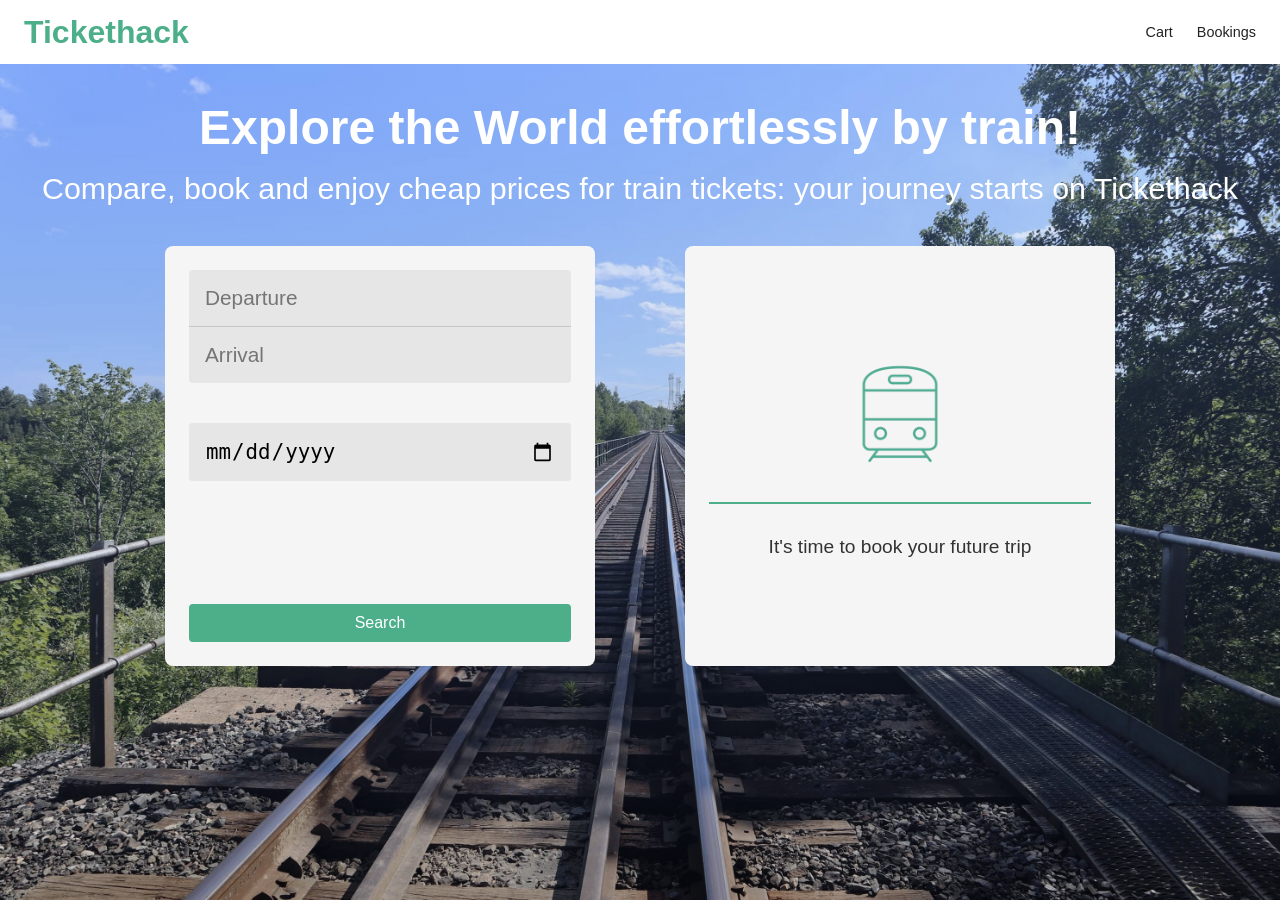
<file: index.html>
<!DOCTYPE html>
<html lang="en">
<head>
    <meta charset="UTF-8">
    <meta name="viewport" content="width=device-width, initial-scale=1.0">
    <title>Tickethack</title>
    <link rel="stylesheet" href="css/style.css">
    <script src="js/header.js" defer></script>
    <script src="js/script.js" defer></script>
</head>
<body>
    <header id="header"></header>
    <main id="container-home">
        <h1>Explore the World effortlessly by train!</h1>
        <p>Compare, book and enjoy cheap prices for train tickets: your journey starts on Tickethack</p>

        <div id="cards">
            <div class="card1">
                <input id="departures" type="text" placeholder="Departure" />
                <input id="arrivals" type="text" placeholder="Arrival" />
                <input id="dates" type="date" />
                <button id="searchBtn" class="button">Search</button>
            </div>

            <div class="card2">
                <img src="images/train.png" />
                <hr />
                <p>It's time to book your future trip</p>
            </div>
        </div>
    </main>
</body>
</html>
</file>
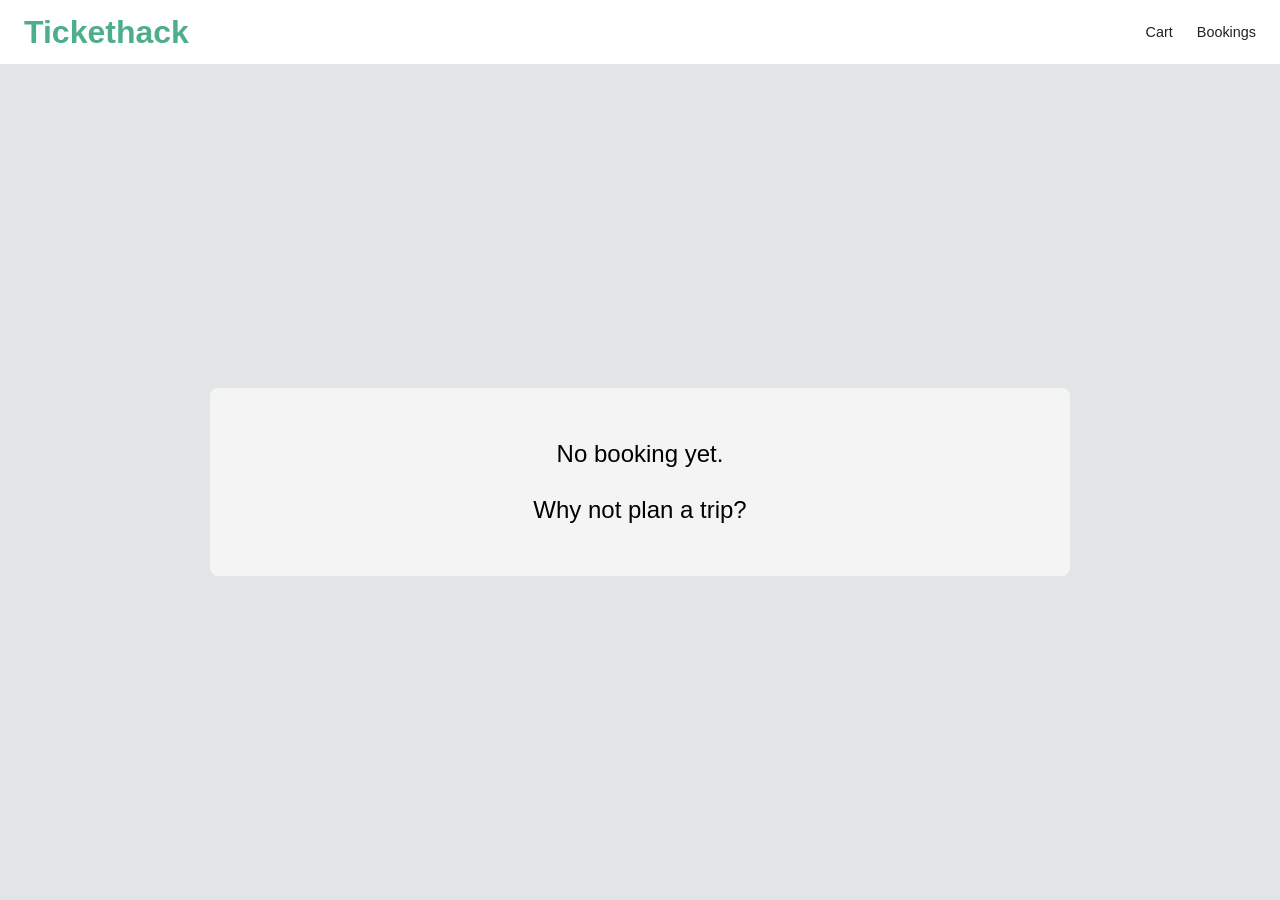
<file: bookings.html>
<!DOCTYPE html>
<html lang="en">
<head>
    <meta charset="UTF-8">
    <meta name="viewport" content="width=device-width, initial-scale=1.0">
    <title>Bookings — Tickethack</title>
    <link rel="stylesheet" href="css/style.css">
    <script src="js/header.js" defer></script>
    <script src="js/bookings.js" defer></script>
</head>
<body class="panel-page">
    <header id="header"></header>
    <main id="container" class="centered-layout">
        <div id="content">
            <p class="empty-line">No booking yet.</p>
            <p class="empty-line">Why not plan a trip?</p>
        </div>
    </main>
</body>
</html>
</file>
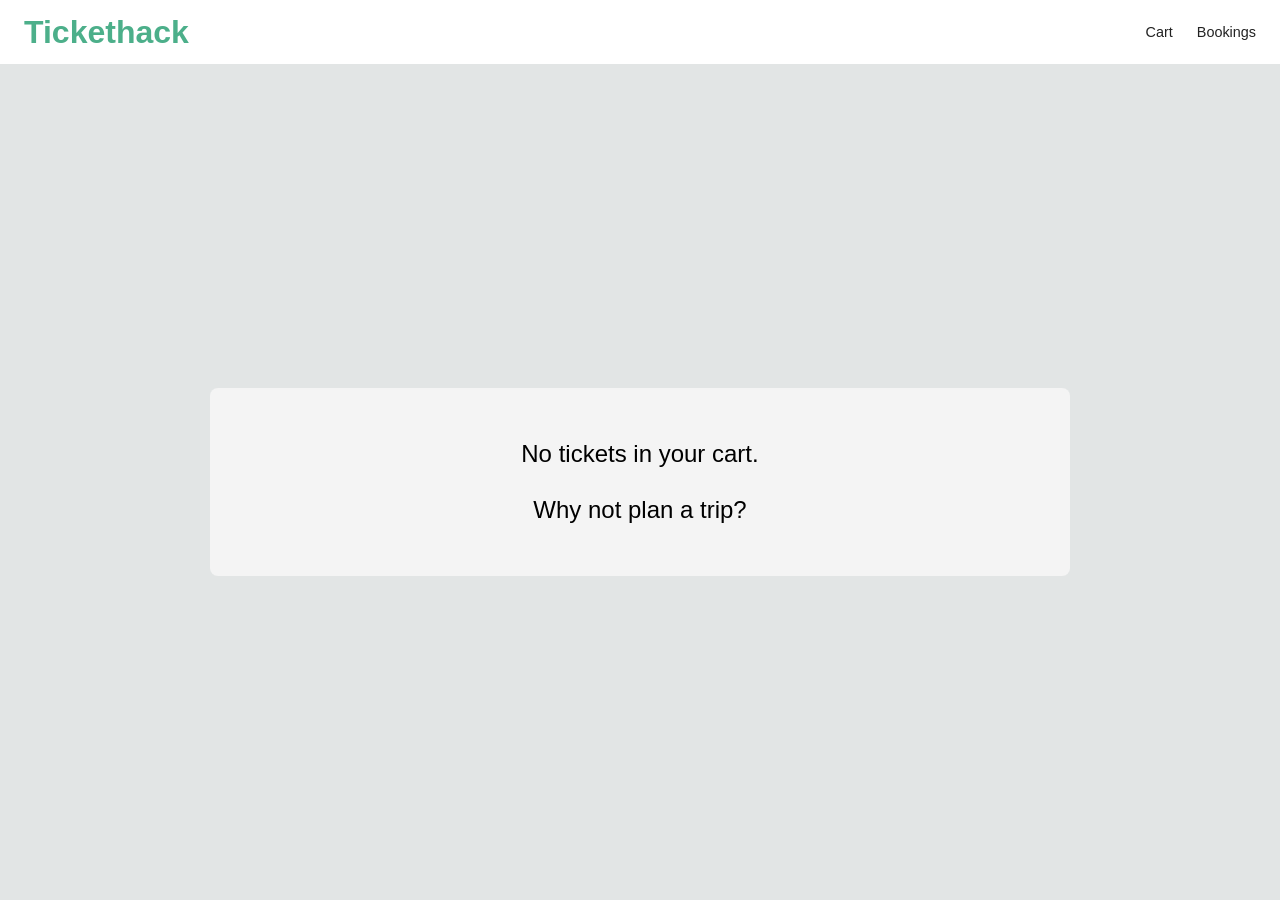
<file: cart.html>
<!DOCTYPE html>
<html lang="en">
<head>
    <meta charset="UTF-8">
    <meta name="viewport" content="width=device-width, initial-scale=1.0">
    <title>Cart — Tickethack</title>
    <link rel="stylesheet" href="css/style.css">
    <script src="js/header.js" defer></script>
    <script src="js/cart.js" defer></script>
</head>
    <body class="panel-page">
    <header id="header"></header>
        <main id="container" class="centered-layout">
            <div id="content">
                <p class="empty-line">No tickets in your cart.</p>
                <p class="empty-line">Why not plan a trip?</p>
            </div>
        </main>
</body>
</html>
</file>
<file: css/style.css>
* {
  margin: 0;
  padding: 0;
  box-sizing: border-box;
}

body {
  font-family: Arial, Helvetica, sans-serif;
}
#header {
  background-color: #ffffff;
  padding: 0 24px;
  height: 64px;
  display: flex;
  align-items: center;
}

.header-nav {
  display: flex;
  align-items: center;
  justify-content: space-between;
  width: 100%;
}

.header-logo {
  color: #4caf8a;
  text-decoration: none;
  font-size: 2rem;
  font-weight: 700;
}

.header-links {
  list-style: none;
  display: flex;
  gap: 24px;
}

.header-links a {
  color: #222;
  text-decoration: none;
  font-size: 0.9rem;
}

#container-home {
  width: 100%;
  min-height: calc(100vh - 64px);
  background-image: linear-gradient(rgba(130, 170, 255, 0.26), rgba(20, 24, 37, 0.16)), url('../images/background.jpg');
  background-size: cover;
  background-position: center;
  display: flex;
  flex-direction: column;
  align-items: center;
  padding: 26px 24px;
  color: #ffffff;
  text-align: center;
}

#container-home h1 {
  font-size: 3rem;
  margin-top: 10px;
}

#container-home > p {
  font-size: 1.9rem;
  margin-top: 16px;
  margin-bottom: 40px;
}

#cards {
  display: flex;
  gap: 90px;
  width: 100%;
  max-width: 1120px;
  justify-content: center;
}

.card1,
.card2 {
  background: #f5f5f5;
  border-radius: 8px;
  padding: 24px;
  width: 430px;
  height: 420px;
  display: flex;
  flex-direction: column;
  color: #333;
}

.card1 input {
  border: none;
  background-color: #e6e6e6;
  padding: 16px;
  font-size: 1.3rem;
  outline: none;
  width: 100%;
}

.card1 input:nth-child(1) {
  border-radius: 4px 4px 0 0;
  border-bottom: 1px solid #c6c6c6;
}

.card1 input:nth-child(2) {
  border-radius: 0 0 4px 4px;
}

.card1 input:nth-child(3) {
  border-radius: 4px;
  margin-top: 40px;
}

.button {
  background: #4caf8a;
  color: #ffffff;
  border: none;
  padding: 10px;
  border-radius: 4px;
  cursor: pointer;
  font-size: 1rem;
}

#searchBtn {
  margin-top: auto;
}

.card2 {
  align-items: center;
  justify-content: center;
}

.card2 img {
  width: 120px;
}

.card2 hr {
  width: 100%;
  border: 0;
  border-top: 2px solid #4caf8a;
  margin-top: 28px;
}

.card2 p {
  font-size: 1.2rem;
  text-align: center;
  margin-top: 32px;
}

.card2.card2--results {
  justify-content: flex-start;
  gap: 10px;
  overflow-y: auto;
  padding-right: 12px;
}

.trip {
  display: flex;
  align-items: center;
  gap: 12px;
  background: #ece8e8;
  padding: 12px;
  border-radius: 4px;
  font-size: 1.08rem;
}

.trip-route {
  flex: 1;
  text-align: left;
}

.trip-time,
.trip-price {
  min-width: 64px;
  text-align: center;
}

.trip .button {
  margin-left: auto;
  width: 62px;
  font-size: 0.82rem;
  padding: 8px 0;
}

.panel-page {
  background: #e2e5e5;
}

.centered-layout {
  min-height: calc(100vh - 64px);
  display: flex;
  align-items: center;
  justify-content: center;
  padding: 24px;
}

#content {
  background: #f4f4f4;
  width: min(860px, 92vw);
  border-radius: 8px;
  padding: 38px 50px;
  display: flex;
  flex-direction: column;
  align-items: center;
}

.panel-card {
  height: 360px;
}

.panel-card--filled {
  justify-content: flex-start;
  overflow: hidden;
}

#content h1 {
  font-size: 1.6rem;
  margin-bottom: 24px;
  font-weight: 400;
}

.empty-line {
  font-size: 1.5rem;
  margin: 14px 0;
}

.list {
  list-style: none;
  width: 100%;
  display: flex;
  flex-direction: column;
  gap: 12px;
}

.panel-card--filled .list {
  flex: 1;
  min-height: 0;
  overflow-y: auto;
  padding-right: 6px;
}

.list-item {
  width: 100%;
  background: #ece8e8;
  border-radius: 4px;
  padding: 14px;
  display: flex;
  align-items: center;
  justify-content: space-between;
  gap: 12px;
  font-size: 1.1rem;
}

.cart-footer {
  width: calc(100% + 100px);
  margin: 18px -50px -38px;
  background: #01154f;
  border-radius: 0 0 8px 8px;
  padding: 18px 50px;
  color: #fff;
  display: flex;
  align-items: center;
  justify-content: space-between;
  font-size: 1.2rem;
  flex-shrink: 0;
}

.purchase-btn {
  width: 116px;
  font-size: 0.95rem;
}

.btn-delete {
  width: 28px;
  height: 28px;
  padding: 0;
  font-size: 0.9rem;
}

.bookings-separator {
  width: 210px;
  border: 0;
  border-top: 1px solid #1b2240;
  margin: 34px 0 12px;
}

.bookings-signature {
  color: #4caf8a;
  font-size: 1rem;
}

.panel-card--bookings .bookings-separator,
.panel-card--bookings .bookings-signature {
  flex-shrink: 0;
}

@media (max-width: 1100px) {
  #container-home h1 {
    font-size: 2.2rem;
  }

  #container-home > p {
    font-size: 1.25rem;
  }

  #cards {
    flex-direction: column;
    align-items: center;
    gap: 20px;
  }

  .card1,
  .card2 {
    width: min(540px, 94vw);
    height: 330px;
  }
}

@media (max-width: 700px) {
  .header-logo {
    font-size: 1.65rem;
  }

  .header-links a {
    font-size: 0.82rem;
  }

  #container-home h1 {
    font-size: 1.8rem;
  }

  #container-home > p {
    font-size: 1rem;
    margin-bottom: 24px;
  }

  .card1 input {
    font-size: 1rem;
  }

  .trip,
  .list-item {
    font-size: 0.94rem;
  }

  #content {
    padding: 28px 16px;
  }

  .panel-card {
    height: 320px;
  }

  .cart-footer {
    width: calc(100% + 32px);
    margin: 18px -16px -28px;
    padding: 14px 16px;
  }

  .empty-line {
    font-size: 1.1rem;
    text-align: center;
  }
}
</file>
